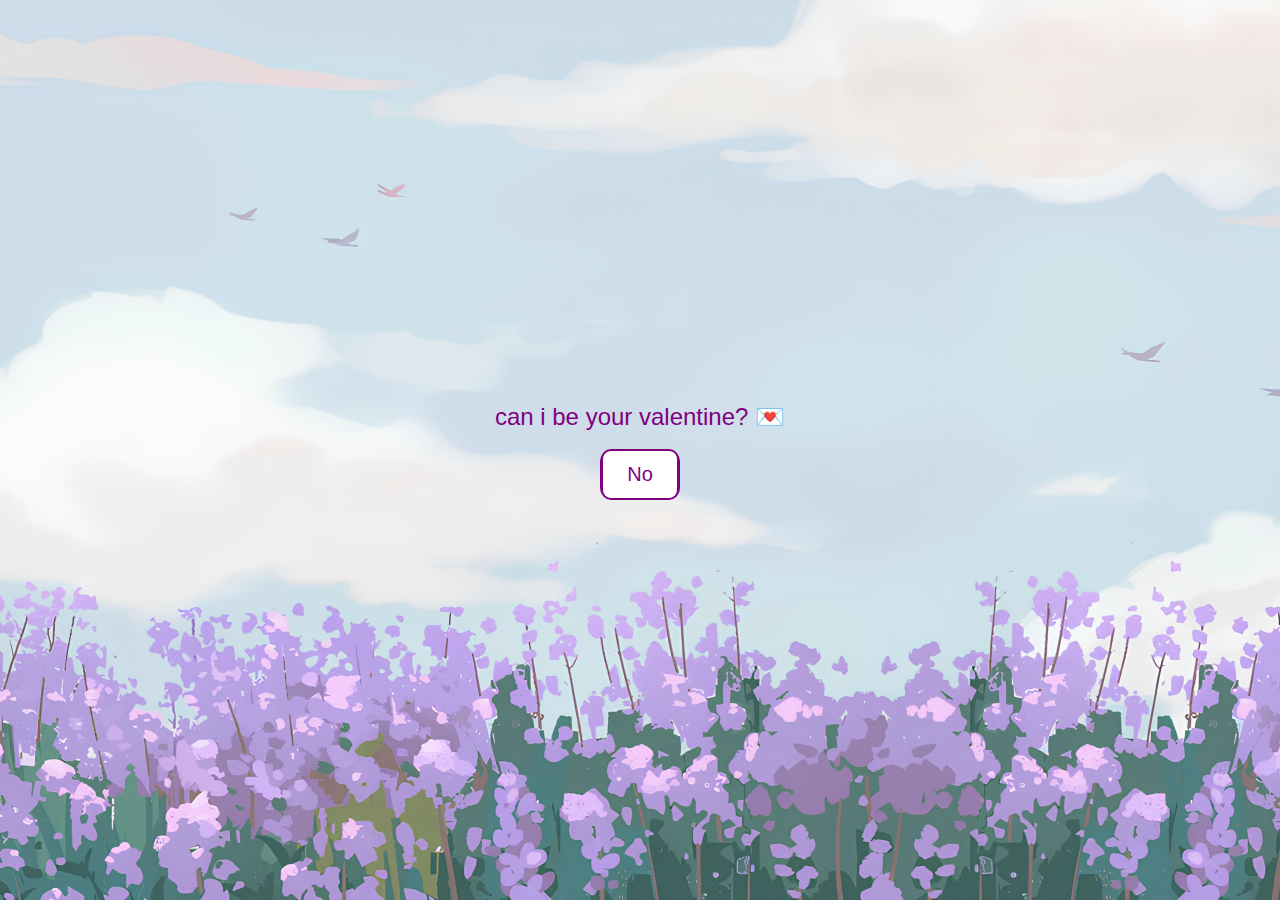
<file: index.html>
<!DOCTYPE html>
<html lang="en">

<head>
    <meta charset="UTF-8">
    <meta name="viewport" content="width=device-width, initial-scale=1.0">
    <title>For Ammu ❤️</title>
    <style>
        body {
            text-align: center;
            background-image: url("skrrr.jpg");
            background-size: cover;
            margin: 0;
            padding: 0;
            font-family: 'Trebuchet MS', sans-serif;
            height: 100vh;
            display: flex;
            flex-direction: column;
            justify-content: center;
            align-items: center;
            overflow: hidden; /* Prevents scrollbars */
        }

        #message {
            font-size: 24px;
            color: #800080;
            margin-bottom: 20px;
        }

        .btn-container {
            display: flex;
            justify-content: center;
            align-items: center;
            gap: 20px;
        }

        .btn {
            padding: 12px 24px;
            font-size: 20px;
            cursor: pointer;
            border: none;
            border-radius: 10px;
            position: absolute; /* Changed from relative */
        }

        #yesButton {
            background: #800080;
            color: #ffffff;
            position: relative;
        }

        #noButton {
            background: #ffffff;
            color: #800080;
            border: 2px solid #800080;
        }
    </style>
</head>

<body>

    <div id="message">can i be your valentine? 💌</div>
    <div class="btn-container">
        <a href="main.html">
            <button class="btn" id="yesButton">Yes</button>
        </a>
        <button class="btn" id="noButton" onmouseover="moveButton()">No</button>
    </div>

    <script>
        function moveButton() {
            var button = document.getElementById('noButton');

            // Get window width and height
            var maxX = window.innerWidth - button.offsetWidth;
            var maxY = window.innerHeight - button.offsetHeight;

            // Generate random positions
            var x = Math.random() * maxX;
            var y = Math.random() * maxY;

            // Move the button
            button.style.left = `${x}px`;
            button.style.top = `${y}px`;
        }
    </script>

</body>

</html>
</file>
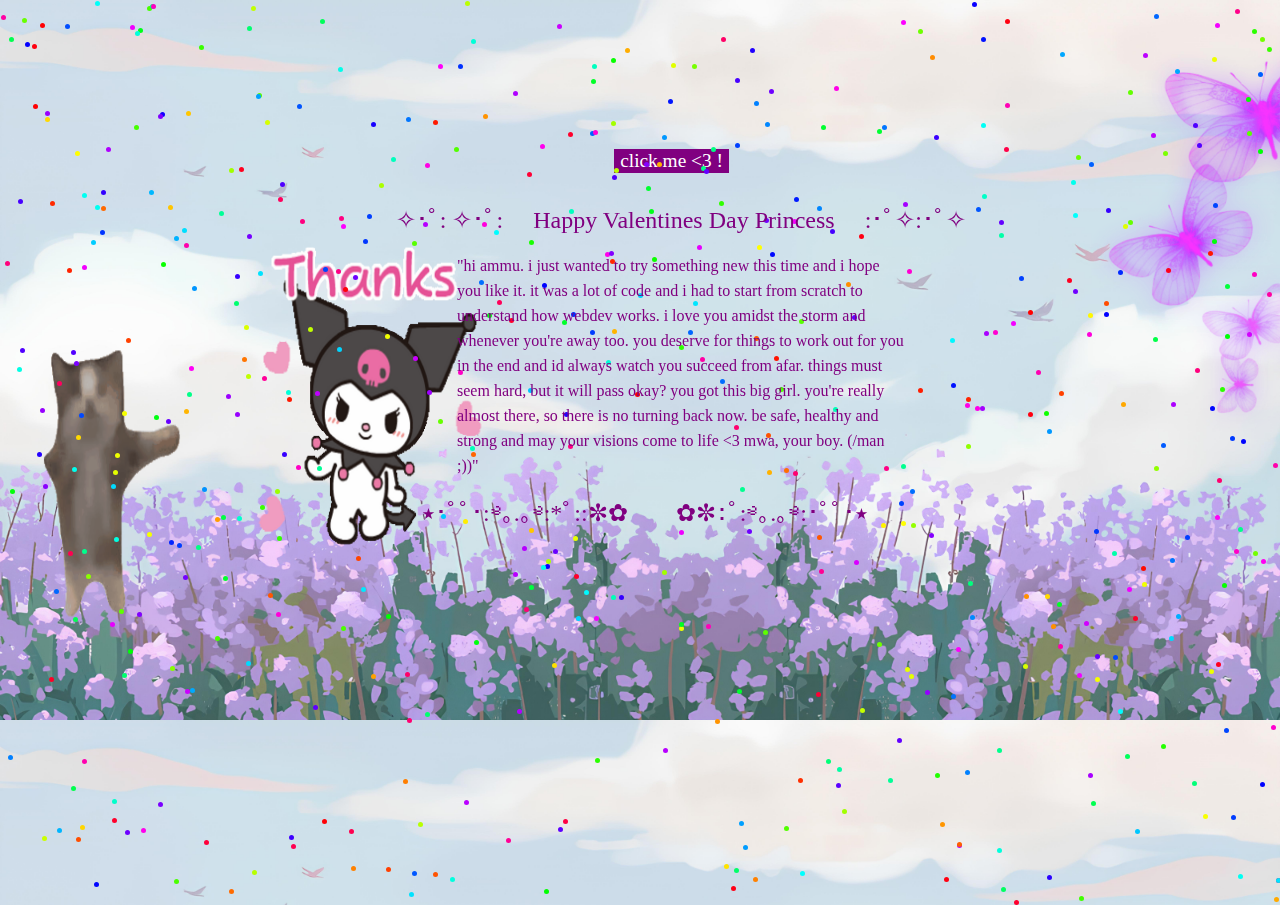
<file: main.html>
<!DOCTYPE html>
<html lang="en">
<head> 
    <meta charset="UTF-8">
    <meta name="viewport" content="width=device-width, initial-scale=1.0">
    <title>for ammu<3</title>
    <link rel="stylesheet" href="style.css">
    <script src="script.js"></script>
</head>
<body>
    <! –– and the comment closes with ––>
    <img id="fly" src="Purple-Butterfly-PNG-Background (1).png" alt="this is how I feel when I'm loved by you">
    <div class="video-container">
        <img id="kitty" src="happy-unscreen.gif" width="300">
        <img id="goofy" src="goofyahh.gif" width="300">
        <audio id="audio">
            <source src="Blue - Yung Kai.mp3" type="audio/mp3">
        </audio>
    </div>
    <button onclick="playAudio()">click me <3 ! </button>

    <script>
        var audio = document.getElementById("audio");

       

        function playAudio() {
            audio.play().catch(function(error) {
                console.log("Audio playback failed: ", error);
            });
        }
    </script>
    <div class="confetti-container"></div>
    <p>
        ✧･ﾟ: ✧･ﾟ: 　Happy Valentines Day Princess 　:･ﾟ✧:･ﾟ✧
    </p>
    <div class="lovenote">
        "hi ammu. i just wanted to try something new this time and i hope you like it. it was a lot of code and i had to start from scratch to understand how webdev works. i love you amidst the storm and whenever you're away too. you deserve for things to work out for you in the end and id always watch you succeed from afar. things must seem hard, but it will pass okay? you got this big girl. you're really almost there, so there is no turning back now. be safe, healthy and strong and may your visions come to life <3 mwa, your boy. (/man ;))" 
    </div>
    <div class="sparkles">
        ⭑･ﾟﾟ･:༅｡.｡༅:*ﾟ::✼✿　　✿✼:ﾟ:༅｡.｡༅:･ﾟﾟ･⭑
    </div> 
</body>
</file>
<file: style.css>
body {
  background-image: url("skrrr.jpg");
  background-size: cover;
  margin: 0;
  padding: 0;
  overflow: hidden; 
}
#kitty {
  left: -50px;
  height: 756px;
  top: 100px;
  width: 325px;
}
#goofy {
  left: 219px;
  height: 335px;
  top: 228px;
  width: 300px;
}
.video-container {
  position: fixed; 
  bottom: -140px; 
  left: 10px; 
  width: 600px; 
  height: auto;
  overflow: hidden; 
}

img {
  position: fixed;
  width: 48%;
  font-family: 'Trebuchet MS';
  color: #800080;
  font-size: 100%;
  align-self: center;
  right: -269px;
  top: 0px;
  
}



.sparkles {
  position: fixed;
  top: 499px;
  right: 412px;
  color: #800080;
  font-size: 150%;
}

.lovenote {
  position: fixed;
  width: 450px;
  top: 253px;
  right: 373px;
  font-family: 'Trebuchet MS';
  color: #800080;
  line-height: 25px;
}
p {
  position: fixed;
  top: 180px;
  right: 314px;
  font-family: 'Trebuchet MS';
  color: #800080;
  font-size: 150%;
}
button {
  border: #800080;
  color: #ffffff;
  position: fixed;
  right: 551px;
  top: 149px;
  background: #800080;
  font-size: 121%;
  font-family: 'Trebuchet MS';
}
video {
  width: 100%; 
  height: auto; 
  max-height: 100%; 
}

.confetti-container {
  position: absolute;
  top: 0;
  left: 0;
  width: 100%;
  height: 100%;
  pointer-events: none;
}

.confetti-pixel {
  position: absolute;
  width: 5px;
  height: 5px;
  border-radius: 50%;
  background-color: #800080;
  animation: confetti 2s ease-out;
}

@keyframes confetti {
  0% {
    transform: scale(1);
    opacity: 1;
    top: 0;
  }
  100% {
    transform: scale(0.1);
    opacity: 0;
    top: 100vh; 
  }
}
</file>
